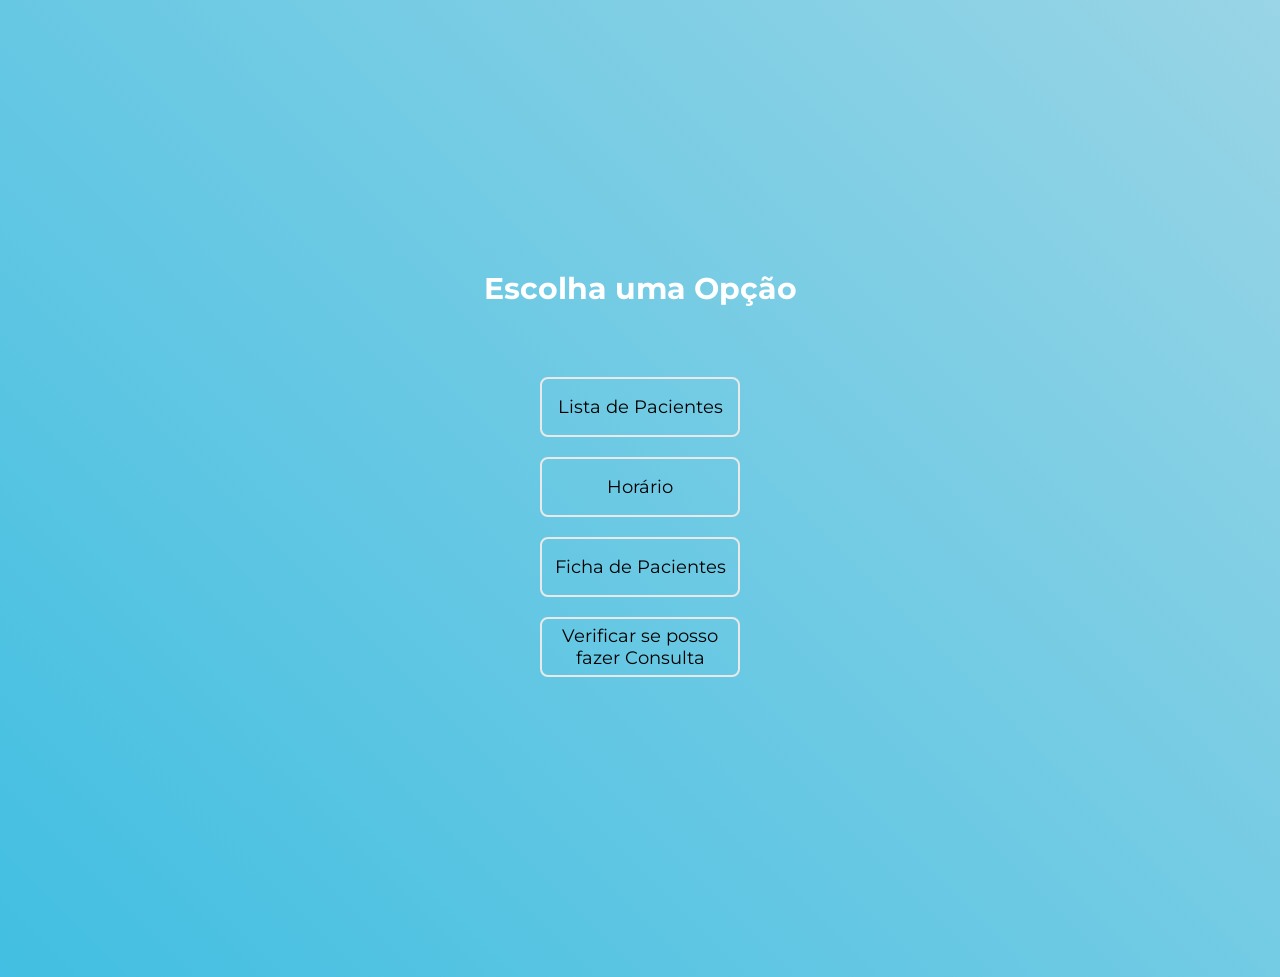
<file: index.html>
<!DOCTYPE html>
<html lang="pt-br">
<head>
    <meta charset="UTF-8">
    <meta name="viewport" content="width=device-width, initial-scale=1.0">
    <link rel="stylesheet" href="./css/style.css" />
    <title>Desenvolver Algoritmos com 3 botões que irão para as próximas páginas.</title>
</head>
<body>
    <h1>Escolha uma Opção</h1>

    <div class="container">
        <button class="listadepacientes" id="btnlista">Lista de Pacientes</button>
        <button class="agenda" id="btnhorario">Horário</button>
        <button class="fichadepacientes" id="btnficha">Ficha de Pacientes</button>
        <button class="infopsicologo" id="btnverifica">Verificar se posso fazer Consulta</button>
    </div>

    <script src="./js/script.js"></script>
</body>
</html>
</file>
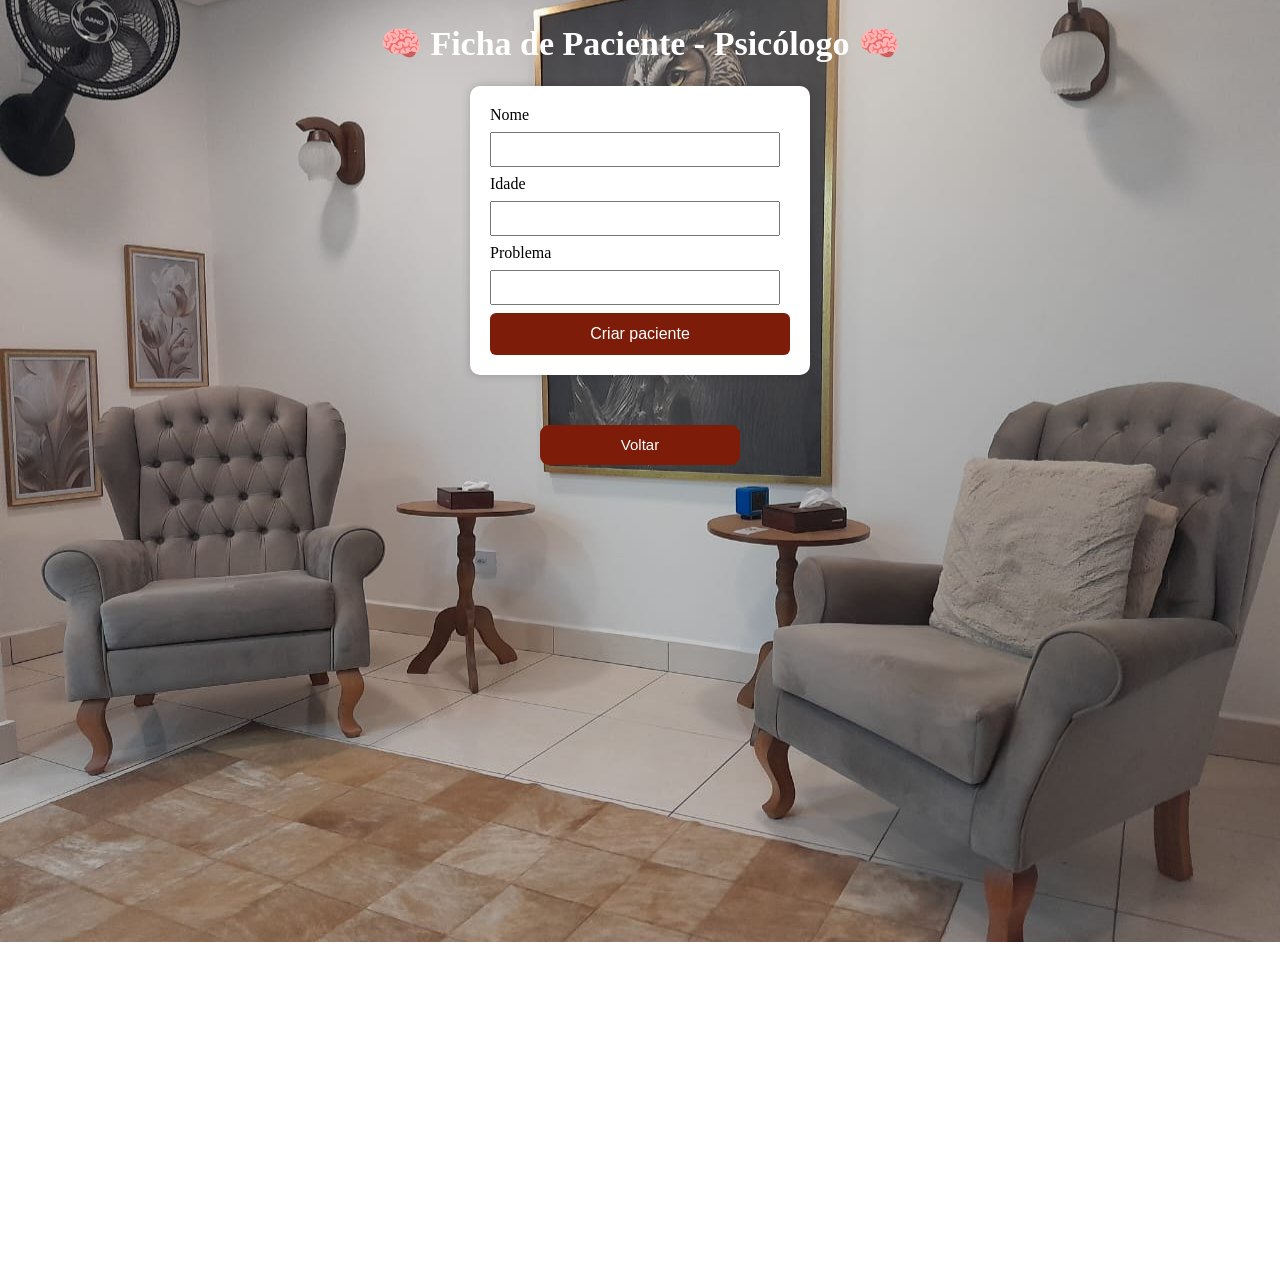
<file: ficha.html>
<!DOCTYPE html>
<html lang="pt-br">
<head>
    <meta charset="UTF-8">
    <title>Ficha de Paciente - Psicólogo</title>

    <link rel="stylesheet" href="./css/fichaa.css">
</head>
<body>

<h1 class="titulo">🧠 Ficha de Paciente - Psicólogo 🧠</h1>

<div class="container">
    <label>Nome</label>
    <input type="text" id="nome">

    <label>Idade</label>
    <input type="number" id="idade">

    <label>Problema</label>
    <input type="text" id="problema">

   <button class="btn" onclick="criarPaciente()">Criar paciente</button>
</div>

    <div class="caixa-voltar">
    <button class="voltar" id="btnvoltar">Voltar</button>
    </div>
    <script src="./js/ficha.js"></script>
</body>
</html>
</file>
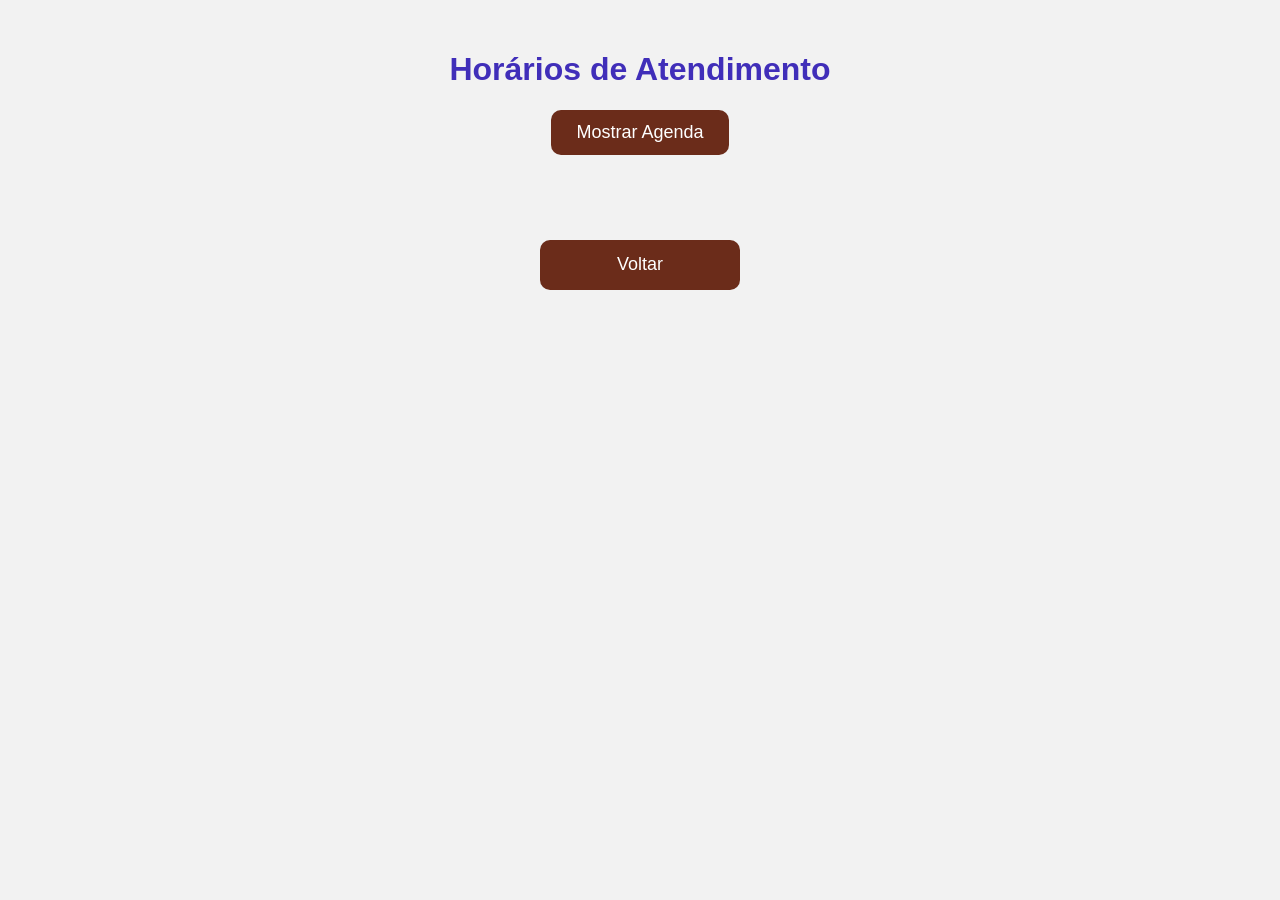
<file: horario.html>
<!DOCTYPE html>
<html lang="pt-br">
<head>
<meta charset="UTF-8">
<meta name="viewport" content="width=device-width, initial-scale=1.0">
<title>Agenda Clínica</title>
<link rel="stylesheet" href="./css/horario.css" />
</head>
 
<body>
 
<div class="container">
 
<h1>Horários de Atendimento</h1>
 
<button onclick="mostrarAgenda()">Mostrar Agenda</button>
 
<div id="resultado"></div>
 
</div>

    <div class="btnvoltar">
        <button class="voltar" id="btn2voltar">Voltar</button>
    </div>
 
<script src="./js/horario.js"></script>
 
</body>
</html>
</file>
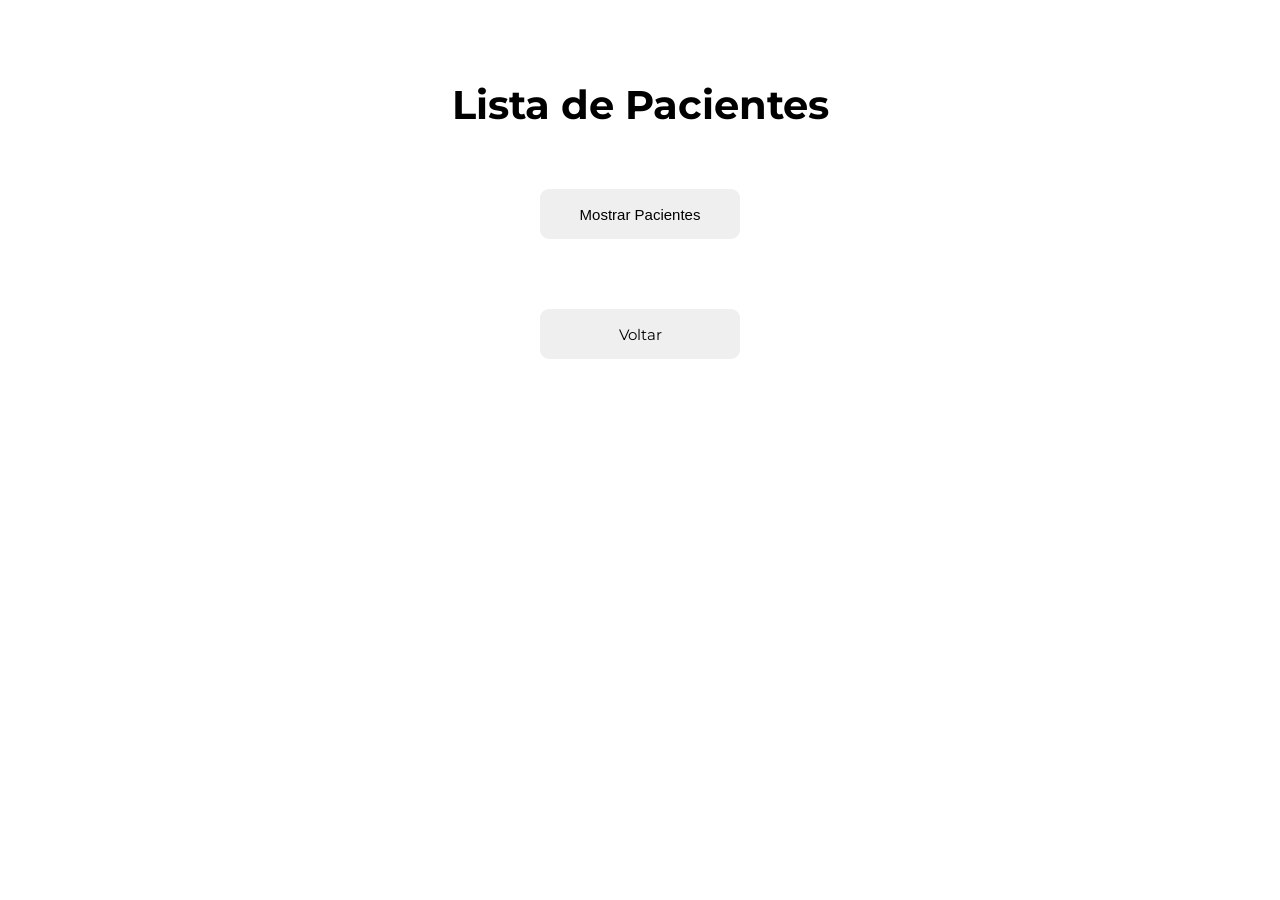
<file: lista.html>
<!DOCTYPE html>
<html lang="pt-br">
<head>
    <meta charset="UTF-8">
    <meta name="viewport" content="width=device-width, initial-scale=1.0">
    <link rel="stylesheet" href="./css/lista.css" />
    <title>Lista de Pacientes</title>
</head>
<body>
    
    <h1>Lista de Pacientes</h1>

    <div class="container" id="mostrar">
        <button onclick="mostrarPacientes()" class="btnmostrar">Mostrar Pacientes</button>
        <div id="resultado"></div>
        <button class="btnvoltar" id="btn4voltar">Voltar</button>
    </div>


    <script src="./js/lista.js"></script>
</body>
</html>
</file>
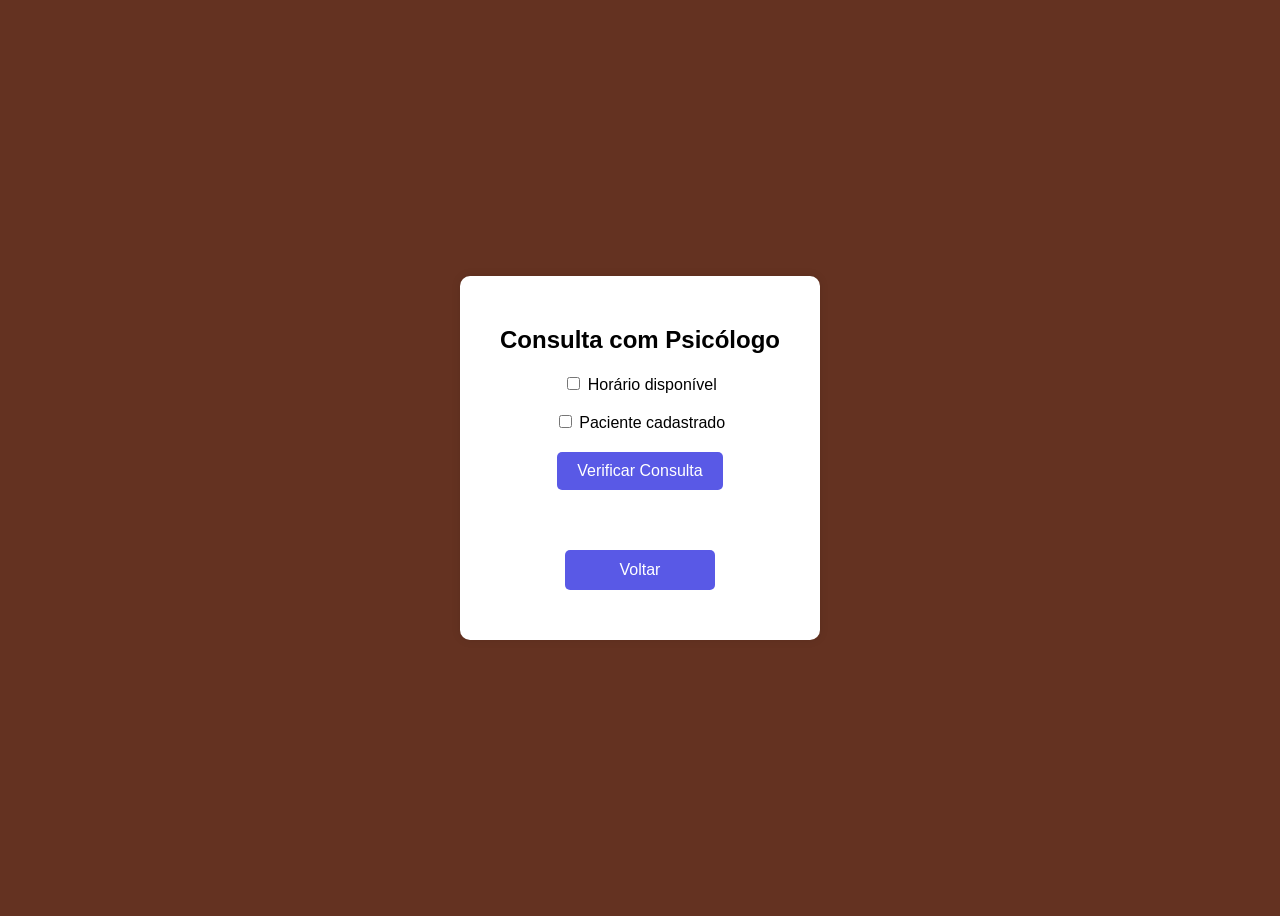
<file: verifica.html>
<!DOCTYPE html>
<html lang="pt-br">

<head>
    <meta charset="UTF-8">
    <meta name="viewport" content="width=device-width, initial-scale=1.0">
    <title>Horário Disponivel</title>
    <link rel="stylesheet" href="./css/verifica.css" />
</head>

<body>

    <div class="container">

        <h2>Consulta com Psicólogo</h2>
         
        <div>
        <label>
            <input type="checkbox" id="horario">
            Horário disponível
        </label>

        <br><br>

        <label>
            <input type="checkbox" id="paciente">
            Paciente cadastrado
        </label>

        <br>

        <button onclick="verificar()">Verificar Consulta</button>

        <p id="resultado"></p>

            <div class="caixa-voltar">
                <button class="btnvoltar" id="btn3voltar">Voltar</button>
            </div>
        </div>

    </div>

    <script src="./js/verifica.js"></script>
</body>

</html>
</file>
<file: css/style.css>
@import url('https://fonts.googleapis.com/css2?family=Montserrat:ital,wght@0,100..900;1,100..900&display=swap');
:root{
    --input-linear: linear-gradient(45deg, #1CB5E0 20%, #e9e9e9 80%);
    --corletra-linear: black;
    --corfundobtn-linear: #e9e9e9;
}

body{
   height: 100vh;
   background: var(--input-linear);
   background-size: 400% 400%;
   animation: animate 2s ease infinite alternate;
}

@keyframes animate {
    0% {
        background-position: 0% 50%;
    }
    100% {
        background-position: 100% 50%;
    }
}

h1{
    text-align: center;
    font-size: 30px;
    font-family: Montserrat, sans-serif;
    color: white;
    position: relative;
    top: 250px;
}



.container{
    display: flex;
    flex-direction: column;
    justify-content: center;
    align-items: center;
    height: 100vh;
}


/* Botão Lista de Pacientes */
.listadepacientes{
    width: 200px;
    height: 60px;
    font-size: 18px;
    font-family: Montserrat, sans-serif;
    margin: 10px;
    background-color: transparent;
    color: var(--corletra-linear);
    border: 2px solid var(--corfundobtn-linear);
    border-radius: 8px;
    position: relative;
    cursor: pointer;
}

.listadepacientes::after{
    content: "";
    position: absolute;
    width: 0px;
    height: 100%;
    top: 0;
    left: 0;
    background-color: var(--corfundobtn-linear);
    transition: width 0.6s ease;
    z-index: -1;
}

.listadepacientes:hover::after{
    width: 100%;
}
.fichadepacientes:hover{
    color: var(--corletra-linear);
}


/* Botão agenda */

.agenda{
    width: 200px;
    height: 60px;
    margin: 10px;
    font-size: 18px;
    font-family: Montserrat, sans-serif;
    background-color: transparent;
    color: var(--corletra-linear);
    border: 2px solid var(--corfundobtn-linear);
    border-radius: 8px;
    position: relative;
    cursor: pointer;
}

.agenda::after{
    content: "";
    position: absolute;
    width: 0px;
    height: 100%;
    top: 0;
    left: 0;
    background-color: var(--corfundobtn-linear);
    transition: width 0.6s ease;
    z-index: -1;
}

.agenda:hover::after{
    width: 100%;
}
.agenda:hover{
    color: var(--corletra-linear);
}


/* botão ficha de pacientes */
.fichadepacientes{
    width: 200px;
    height: 60px;
    margin: 10px;
    font-size: 18px;
    font-family: Montserrat, sans-serif;
    background-color: transparent;
    color: var(--corletra-linear);
    border: 2px solid var(--corfundobtn-linear);
    border-radius: 8px;
    position: relative;
    cursor: pointer;
}

.fichadepacientes::after{
    content: "";
    position: absolute;
    width: 0px;
    height: 100%;
    top: 0;
    left: 0;
    background-color: var(--corfundobtn-linear);
    transition: width 0.6s ease;
    z-index: -1;
}

.fichadepacientes:hover::after{
    width: 100%;
}
.fichadepacientes:hover{
    color: var(--corletra-linear);
}


/* Botão Info Psicologo */
.infopsicologo{
   width: 200px;
    height: 60px;
    margin: 10px;
    font-size: 18px;
    font-family: Montserrat, sans-serif;
    background-color: transparent;
    color: var(--corletra-linear);
    border: 2px solid var(--corfundobtn-linear);
    border-radius: 8px;
    position: relative;
    cursor: pointer;
}


.infopsicologo::after{
    content: "";
    position: absolute;
    width: 0px;
    height: 100%;
    top: 0;
    left: 0;
    background-color: var(--corfundobtn-linear);
    transition: width 0.6s ease;
    z-index: -1;
}

.infopsicologo:hover::after{
    width: 100%;
}
.infopsicologo:hover{
    color: var(--corletra-linear);
}
</file>
<file: css/fichaa.css>
/* Estilo do fundo da página */
body{
    background-image: url("../img/escritorio.jpg"); /* imagem de fundo do site */
    background-size: cover; /* faz a imagem ocupar toda a tela */
    background-position: center; /* centraliza a imagem */
    background-repeat: no-repeat; /* impede que a imagem se repita */
    height: 100vh; /* altura da página igual à altura da tela */
    margin: 0; /* remove margem padrão do navegador */
}

/* Estilo do título principal */
.titulo{
    text-align: center; /* centraliza o texto */
    color: #ffffff; /* cor do texto (branco) */
    font-size: 34px; /* tamanho da fonte */
    animation: aparecer 1s ease; /* aplica animação ao carregar */
}

/* Criação da animação chamada "aparecer" */
@keyframes aparecer{
    from{
        opacity:0; /* começa invisível */
        transform: translateY(-20px); /* começa um pouco acima */
    }
    to{
        opacity:1; /* termina totalmente visível */
        transform: translateY(0); /* volta para posição normal */
    }
}

/* Caixa principal onde ficam os campos do formulário */
.container{
    background: white; /* cor de fundo da caixa */
    width: 300px; /* largura da caixa */
    margin: auto; /* centraliza horizontalmente */
    padding: 20px; /* espaço interno */
    border-radius: 10px; /* cantos arredondados */
    box-shadow: 0px 0px 10px rgba(0,0,0,0.2); /* sombra ao redor */
}

/* Estilo dos campos de entrada (input) */
input{
    width: 90%; /* largura do campo */
    padding: 8px; /* espaço interno do campo */
    margin: 8px 0; /* espaço entre os campos */
}

/* Estilo principal do botão */
.btn{
    background: #7d1c09; /* cor de fundo do botão */
    color: white; /* cor do texto */
    border: none; /* remove borda */
    padding: 12px; /* espaço interno */
    width: 100%; /* botão ocupa toda largura */
    cursor: pointer; /* muda cursor para mãozinha */
    font-size: 16px; /* tamanho da fonte */
    border-radius: 6px; /* cantos arredondados */

    transition: all 0.3s ease; /* animação suave nas mudanças */
}

/* Efeito quando passa o mouse sobre o botão */
.btn:hover{
    background: #a1260e; /* muda a cor do botão */
    transform: translateY(-2px); /* levanta o botão levemente */
    box-shadow: 0 6px 15px rgba(0,0,0,0.3); /* cria sombra maior */
}

.caixa-voltar{
    display: flex;
    justify-content: center;
    height: 100vh;
}

.voltar{
    width: 200px;
    height: 40px;
    margin: 50px;
    border: none;
    border-radius: 9px;
    font-size: 15px;
    cursor: pointer;
    background: #7d1c09;
    color: white;

    transition: all 0.3s ease;
}

.voltar:hover{
    transform: translateY(-4px);
    box-shadow: 0 6px 15px rgba(0, 0, 0, 0.5);
}
</file>
<file: css/horario.css>
body{
    margin:0;
    font-family: Arial;
    background:#f2f2f2;
}
 
.container{
    text-align:center;
    padding:30px;
}

h1 {
    color: rgb(64, 46, 185);
}
 
button{
    padding:12px 25px;
    font-size:18px;
    border:none;
    border-radius:10px;
    background:#6b2c1a;
    color:white;
    cursor:pointer;
    transition:0.3s;
}
 
/* animação do botão */
button:hover{
    transform:scale(1.1);
    background:#8b3a20;
}
 
/* container horarios */
#resultado{
    margin-top:25px;
    display:flex;
    flex-wrap:wrap;
    justify-content:center;
    gap:15px;
}
 
/* cartões de horario */
.horario{
    background:white;
    padding:15px 25px;
    border-radius:10px;
    box-shadow:0 4px 10px rgba(0,0,0,0.2);
    font-size:20px;
    cursor:pointer;
    transition:0.3s;
}
 
/* efeito ao passar mouse */
.horario:hover{
    transform:translateY(-5px);
    background:#e6f0ff;
}
 
/* responsividade */
@media(max-width:500px){
.horario{
font-size:18px;
padding:12px 20px;
}
}

.btnvoltar{
    display: flex;
    justify-content: center;
    align-items: center;
}

.voltar{
    width: 200px;
    height: 50px;
    margin: 30px;
}
</file>
<file: css/lista.css>
@import url('https://fonts.googleapis.com/css2?family=Montserrat:ital,wght@0,100..900;1,100..900&display=swap');

h1{
    margin-top: 80px;
    text-align: center;
    font-family: Montserrat, sans-serif;
    font-size: 40px;
}

.container{
    display: flex;
    flex-direction: column;
    align-items: center;
    justify-content: center;
    margin: 60px;
}

.btnmostrar{
    width: 200px;
    height: 50px;
    border: none;
    border-radius: 9px;
    font-size: 15px;
    font-family: Mostserrat, sans-serif;
    cursor: pointer;
}

#resultado{
    display: block;
    margin-top: 20px;
    font-size: 18px;
    text-align: center;
    font-family: Monterrat, sans-serif;
}

.btnvoltar{
    width: 200px;
    height: 50px;
    margin: 50px;
    border: none;
    border-radius: 9px;
    font-size: 15px;
    font-family: Montserrat, sans-serif;
    cursor: pointer;
}
</file>
<file: css/verifica.css>
body{
    font-family: Arial, sans-serif;
    background-color: rgb(100, 50, 33);
    display:flex;
    justify-content:center;
    align-items:center;
    height:100vh;
}

.container{
    background:white;
    padding:30px;
    border-radius:10px;
    box-shadow:0 0 10px rgba(0,0,0,0.1);
    text-align:center;
    width: 300px;

}
button{
    margin: 20px;
    padding:10px 20px;
    border:none;
    background:rgb(89, 89, 230);
    color:white;
    border-radius:5px;
    cursor:pointer;
    font-size:16px;
}

#resultado{
    margin-top:20px;
    font-weight:bold;
}

/* MOBILE*/

@media(max-width: 600px){
    .container{
        width: 95%;
        padding: 20px;
    }
    h2{
        font-size: 20px;
    }
}

.caixa-voltar{
    display: flex;
    justify-content: center;
    margin-top: 20px;
}

.btnvoltar{
    width: 150px;
    height: 40px;
}
</file>
